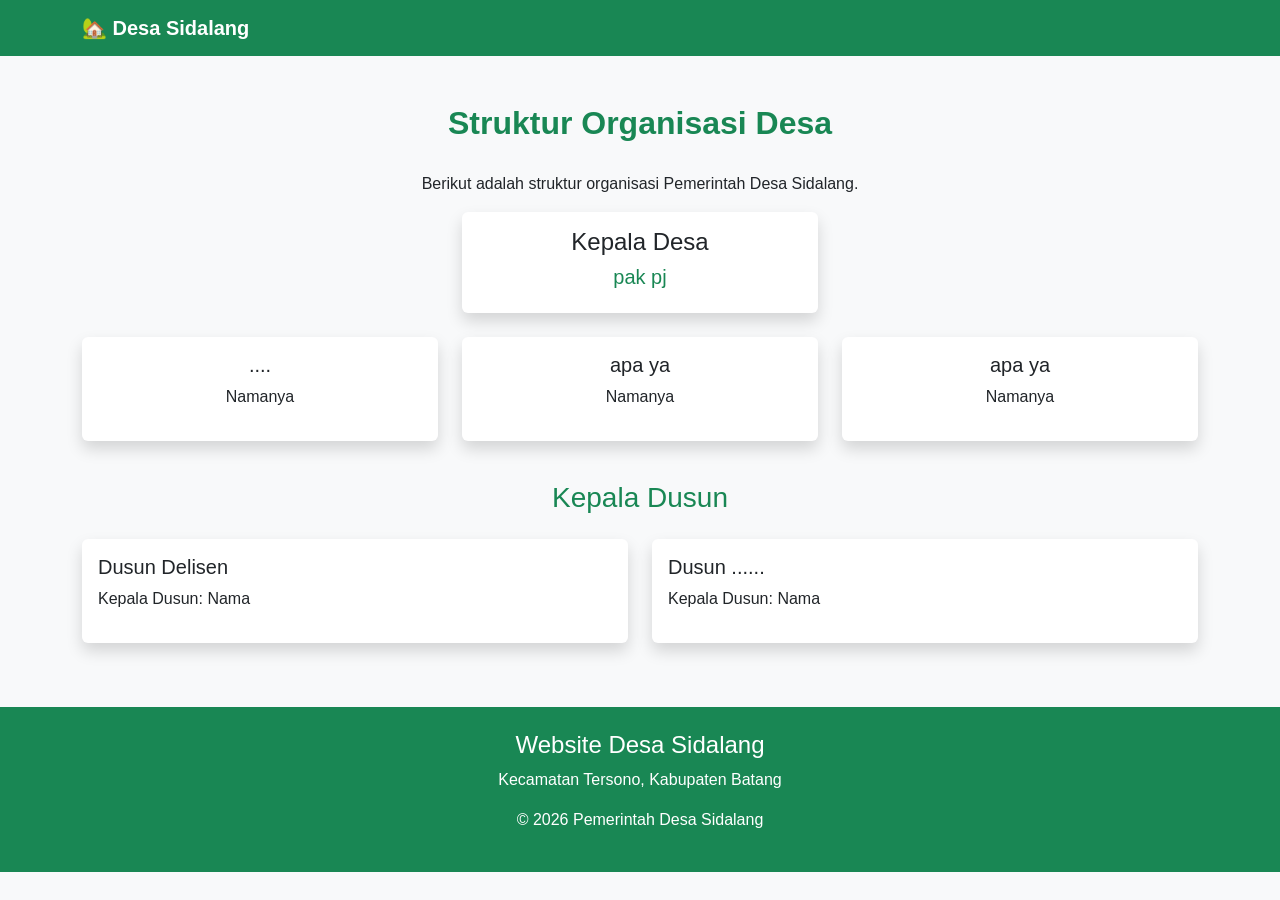
<file: coba website/pages/organisasi.html>
<!DOCTYPE html>
<html lang="id">

<head>
    <meta charset="UTF-8">
    <meta name="viewport" content="width=device-width, initial-scale=1.0">
    <title>Organisasi Desa Sidalang</title>

    <link href="https://cdn.jsdelivr.net/npm/bootstrap@5.3.3/dist/css/bootstrap.min.css" rel="stylesheet">
    <link rel="stylesheet" href="../css/style.css">
</head>

<body>

<!-- Navbar -->
<nav class="navbar navbar-expand-lg navbar-dark bg-success">

    <div class="container">

        <a class="navbar-brand fw-bold" href="../index.html">
            🏡 Desa Sidalang
        </a>

    </div>

</nav>

<!-- Judul -->
<section class="container mt-5">

    <h2 class="judul">Struktur Organisasi Desa</h2>

    <p class="text-center">
        Berikut adalah struktur organisasi Pemerintah Desa Sidalang.
    </p>

</section>

<!-- Kepala Desa -->
<section class="container">

    <div class="row justify-content-center">

        <div class="col-md-4">

            <div class="card text-center shadow">

                <div class="card-body">

                    <h4>Kepala Desa</h4>

                    <h5 class="text-success">
                        pak pj
                    </h5>

                </div>

            </div>

        </div>

    </div>

</section>

<!-- Perangkat Desa -->
<section class="container mt-4">

    <div class="row">

        <div class="col-md-4">

            <div class="card text-center shadow mb-4">

                <div class="card-body">

                    <h5>....</h5>

                    <p>Namanya</p>

                </div>

            </div>

        </div>

        <div class="col-md-4">

            <div class="card text-center shadow mb-4">

                <div class="card-body">

                    <h5>apa ya</h5>

                    <p>Namanya</p>

                </div>

            </div>

        </div>

        <div class="col-md-4">

            <div class="card text-center shadow mb-4">

                <div class="card-body">

                    <h5>apa ya</h5>

                    <p>Namanya</p>

                </div>

            </div>

        </div>

    </div>

</section>

<!-- Kepala Dusun -->
<section class="container mt-3">

    <h3 class="text-center text-success mb-4">
        Kepala Dusun
    </h3>

    <div class="row">

        <div class="col-md-6">

            <div class="card shadow mb-3">

                <div class="card-body">

                    <h5>Dusun Delisen</h5>

                    <p>Kepala Dusun: Nama</p>

                </div>

            </div>

        </div>

        <div class="col-md-6">

            <div class="card shadow mb-3">

                <div class="card-body">

                    <h5>Dusun ......</h5>

                    <p>Kepala Dusun: Nama</p>

                </div>

            </div>

        </div>

    </div>

</section>

<!-- Footer -->
<footer class="bg-success text-white mt-5">

    <div class="container text-center p-4">

        <h4>Website Desa Sidalang</h4>

        <p>
            Kecamatan Tersono, Kabupaten Batang
        </p>

        <p>
            © 2026 Pemerintah Desa Sidalang
        </p>

    </div>

</footer>

<script src="https://cdn.jsdelivr.net/npm/bootstrap@5.3.3/dist/js/bootstrap.bundle.min.js"></script>

</body>

</html>
</file>
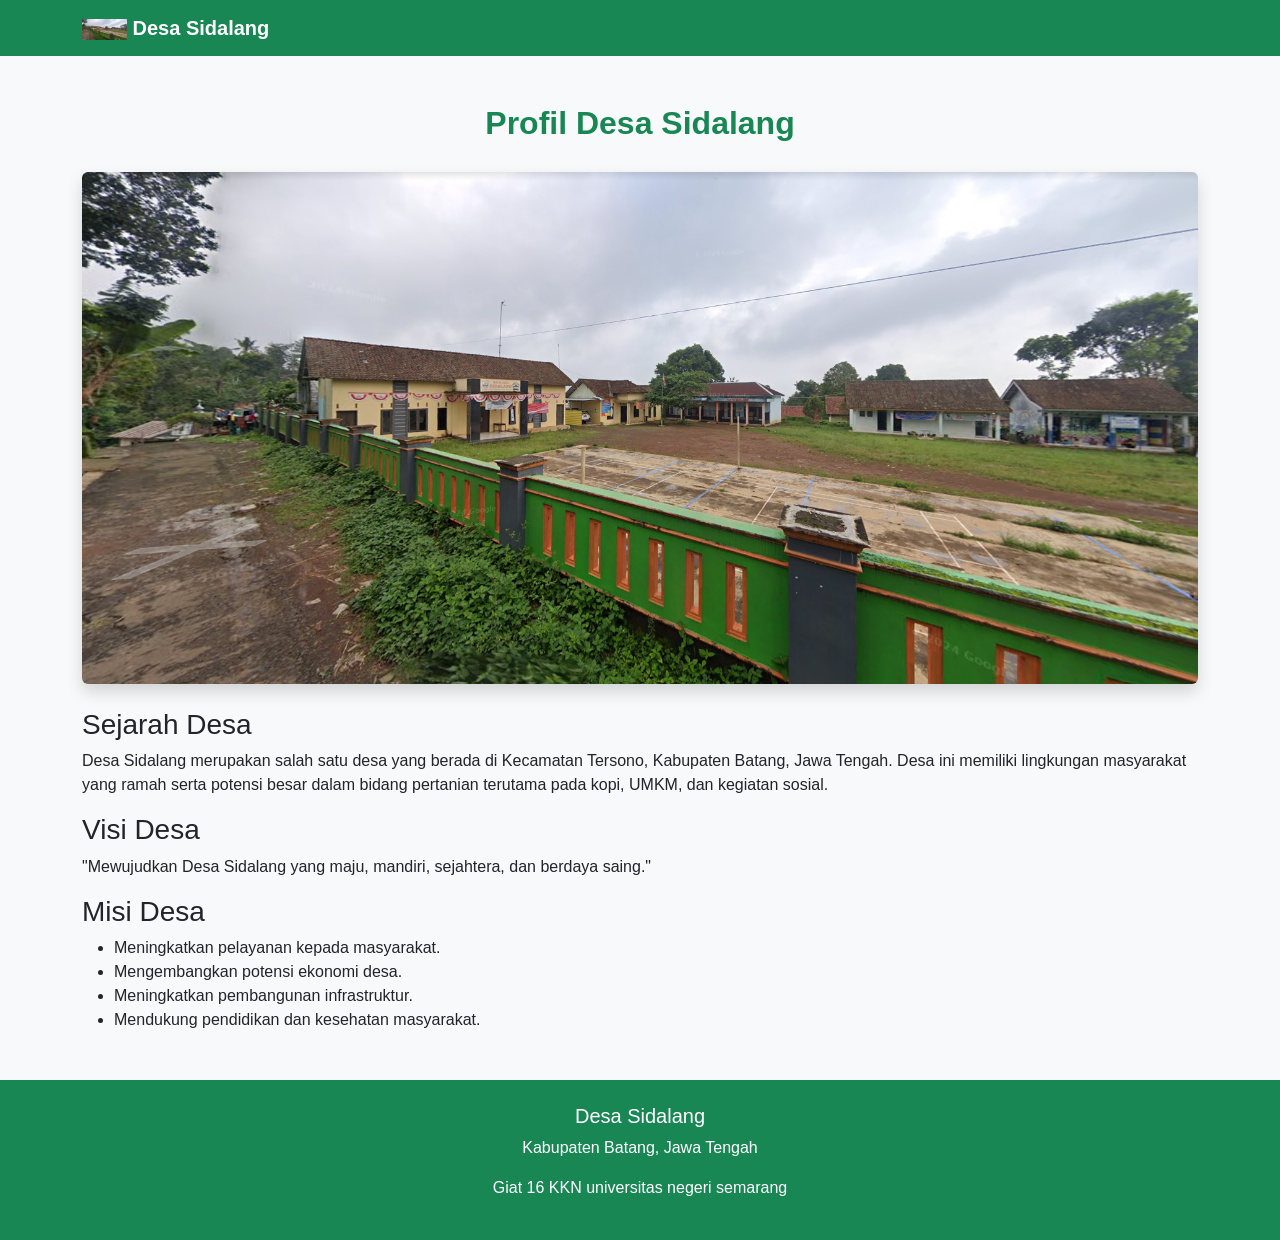
<file: coba website/pages/profil.html>
<!DOCTYPE html>
<html lang="id">

<head>

<meta charset="UTF-8">

<meta name="viewport" content="width=device-width, initial-scale=1.0">

<title>Profil Desa Sidalang</title>


<link href="https://cdn.jsdelivr.net/npm/bootstrap@5.3.3/dist/css/bootstrap.min.css" 
rel="stylesheet">


<link rel="stylesheet" href="../css/style.css">


</head>


<body>


<!-- NAVBAR -->

<nav class="navbar navbar-expand-lg navbar-dark bg-success">

<div class="container">


<a class="navbar-brand fw-bold" href="../index.html">

<img src="../images/balaidesa.png"
width="45">

Desa Sidalang

</a>


</div>

</nav>



<!-- ISI PROFIL -->

<section class="container mt-5">


<h2 class="judul">

Profil Desa Sidalang

</h2>



<img src="../images/balaidesa.png"
class="img-fluid rounded shadow mb-4">



<h3>Sejarah Desa</h3>


<p>

Desa Sidalang merupakan salah satu desa yang berada di Kecamatan Tersono,
Kabupaten Batang, Jawa Tengah. Desa ini memiliki lingkungan masyarakat
yang ramah serta potensi besar dalam bidang pertanian terutama pada kopi, UMKM, dan kegiatan sosial.

</p>



<h3>Visi Desa</h3>


<p>

"Mewujudkan Desa Sidalang yang maju, mandiri, sejahtera,
dan berdaya saing."

</p>



<h3>Misi Desa</h3>


<ul>

<li>
Meningkatkan pelayanan kepada masyarakat.
</li>


<li>
Mengembangkan potensi ekonomi desa.
</li>


<li>
Meningkatkan pembangunan infrastruktur.
</li>


<li>
Mendukung pendidikan dan kesehatan masyarakat.
</li>


</ul>



</section>




<!-- FOOTER -->

<footer class="bg-success text-white mt-5">

<div class="container text-center p-4">

<h5>
Desa Sidalang
</h5>

<p>
Kabupaten Batang, Jawa Tengah
</p>

<p>
Giat 16 KKN universitas negeri semarang
</p>

</div>

</footer>



</body>

</html>
</file>
<file: coba website/css/style.css>
/* Font */
body{
    font-family: Arial, sans-serif;
    background-color:#f8f9fa;
}

/* Hero */
.hero{
    background-image:url("../images/balaidesa.png");
    background-size:cover;
    background-position:center;
    height:600px;
    position:relative;
}

/* Lapisan gelap */
.overlay{
    background:rgba(0,0,0,0.5);
    width:100%;
    height:100%;

    display:flex;
    justify-content:center;
    align-items:center;
}

/* Tulisan Hero */
.hero h1{
    font-size:60px;
    font-weight:bold;
}

.hero h2{
    font-size:35px;
}

.hero p{
    font-size:22px;
}

/* Judul */
.judul{
    color:#198754;
    text-align:center;
    margin-bottom:30px;
    font-weight:bold;
}

/* Card */
.card{
    border:none;
    transition:.3s;
}

.card:hover{
    transform:translateY(-10px);
    box-shadow:0px 10px 20px rgba(0,0,0,.3);
}

/* Footer */
footer{
    margin-top:70px;
}
</file>
